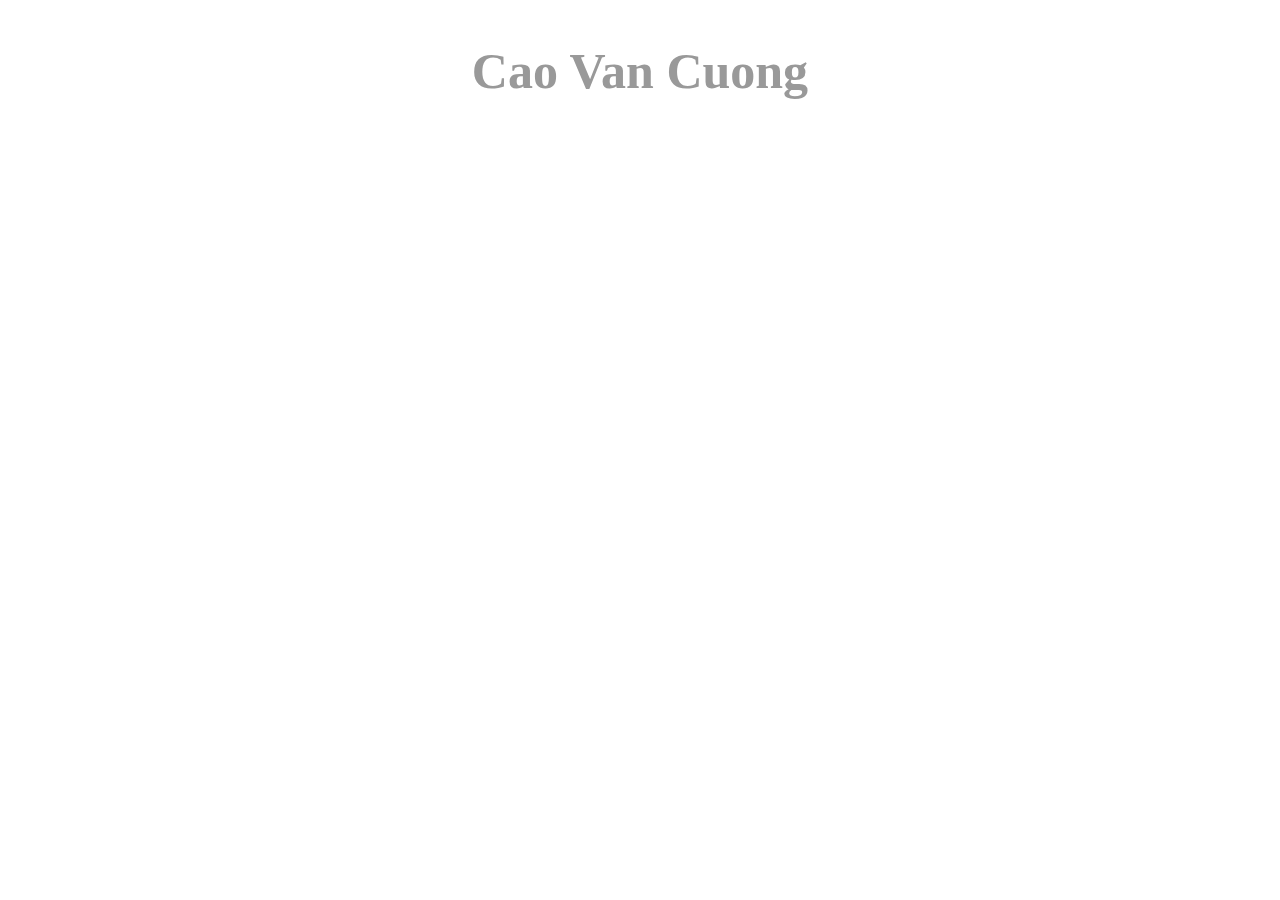
<file: baitap1.html>
<!DOCTYPE html>
<html lang="en">
<head>
    <meta charset="UTF-8">
    <meta name="viewport" content="width=device-width, initial-scale=1.0">
    <title>Document</title>
    <link rel="stylesheet" href="style.css">
    <link href="https://cdn.jsdelivr.net/npm/bootstrap@5.3.6/dist/css/bootstrap.min.css" rel="stylesheet" integrity="sha384-4Q6Gf2aSP4eDXB8Miphtr37CMZZQ5oXLH2yaXMJ2w8e2ZtHTl7GptT4jmndRuHDT" crossorigin="anonymous">
    <script src="https://cdn.jsdelivr.net/npm/bootstrap@5.3.6/dist/js/bootstrap.bundle.min.js" integrity="sha384-j1CDi7MgGQ12Z7Qab0qlWQ/Qqz24Gc6BM0thvEMVjHnfYGF0rmFCozFSxQBxwHKO" crossorigin="anonymous"></script>
</head>
<body>
    <div class="container">
        <h1>Cao Van Cuong</h1>
    </div>
</body>
</html>
</file>
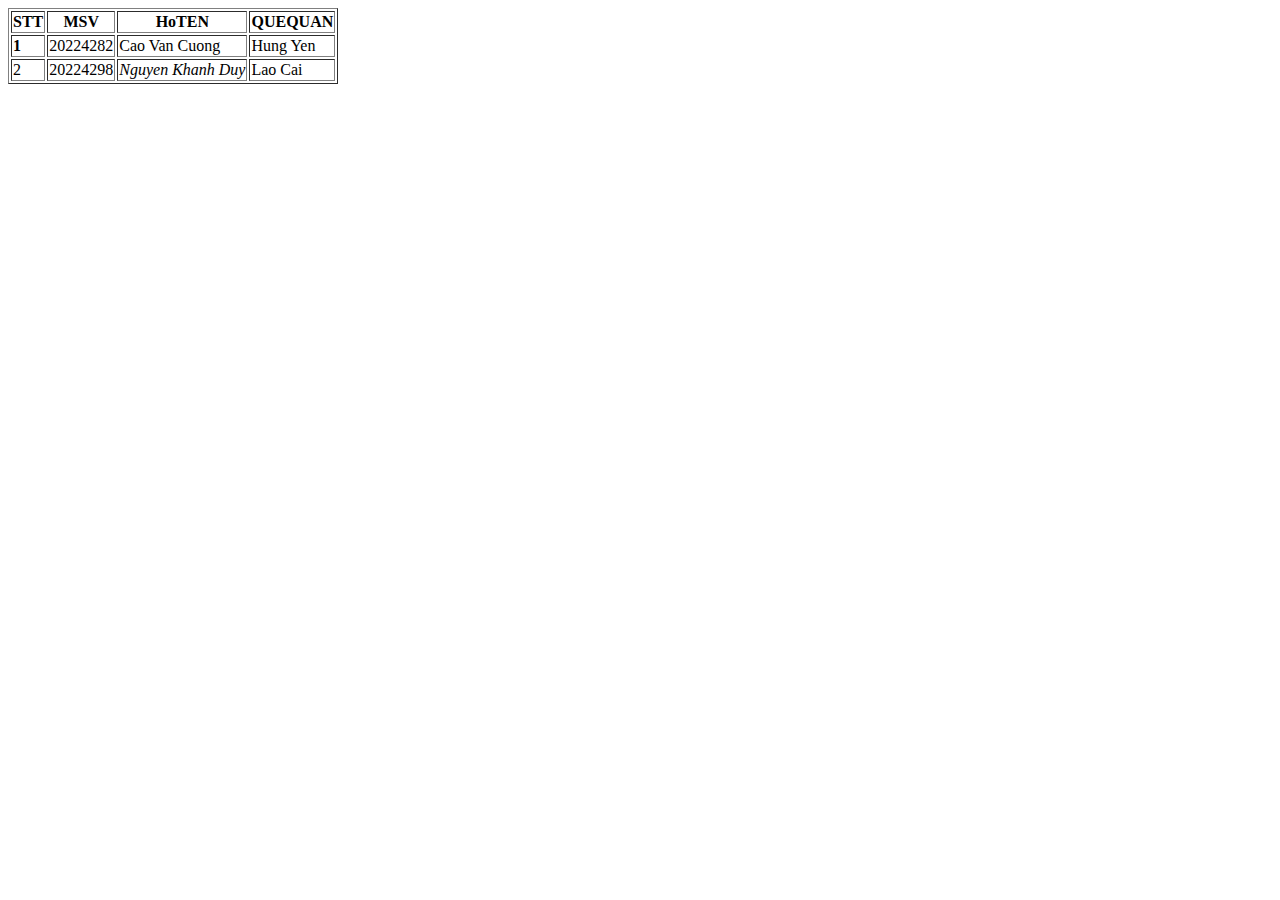
<file: baitap2.html>
<!DOCTYPE html>
<html lang="en">
<head>
    <meta charset="UTF-8">
    <meta name="viewport" content="width=device-width, initial-scale=1.0">
    <title>Document</title>
</head>
<body>
    <table border="1">
        <thead>
            <tr>
                <th>STT</th>
                <th>MSV</th>
                <th>HoTEN</th>
                <th>QUEQUAN</th>
            </tr>
        </thead>
        <tbody>
            <tr>
                <td><b>1</b></td>
                <td><center>20224282</center></td>
                <td>Cao Van Cuong</td>
                <td>Hung Yen</td>
            </tr>
            <tr>
                <td>2</td>
                <td><center>20224298</center></td>
                <td><i>Nguyen Khanh Duy</i></td>
                <td>Lao Cai</td>
            </tr>
        </tbody>

    </table>
    
</body>
</html>
</file>
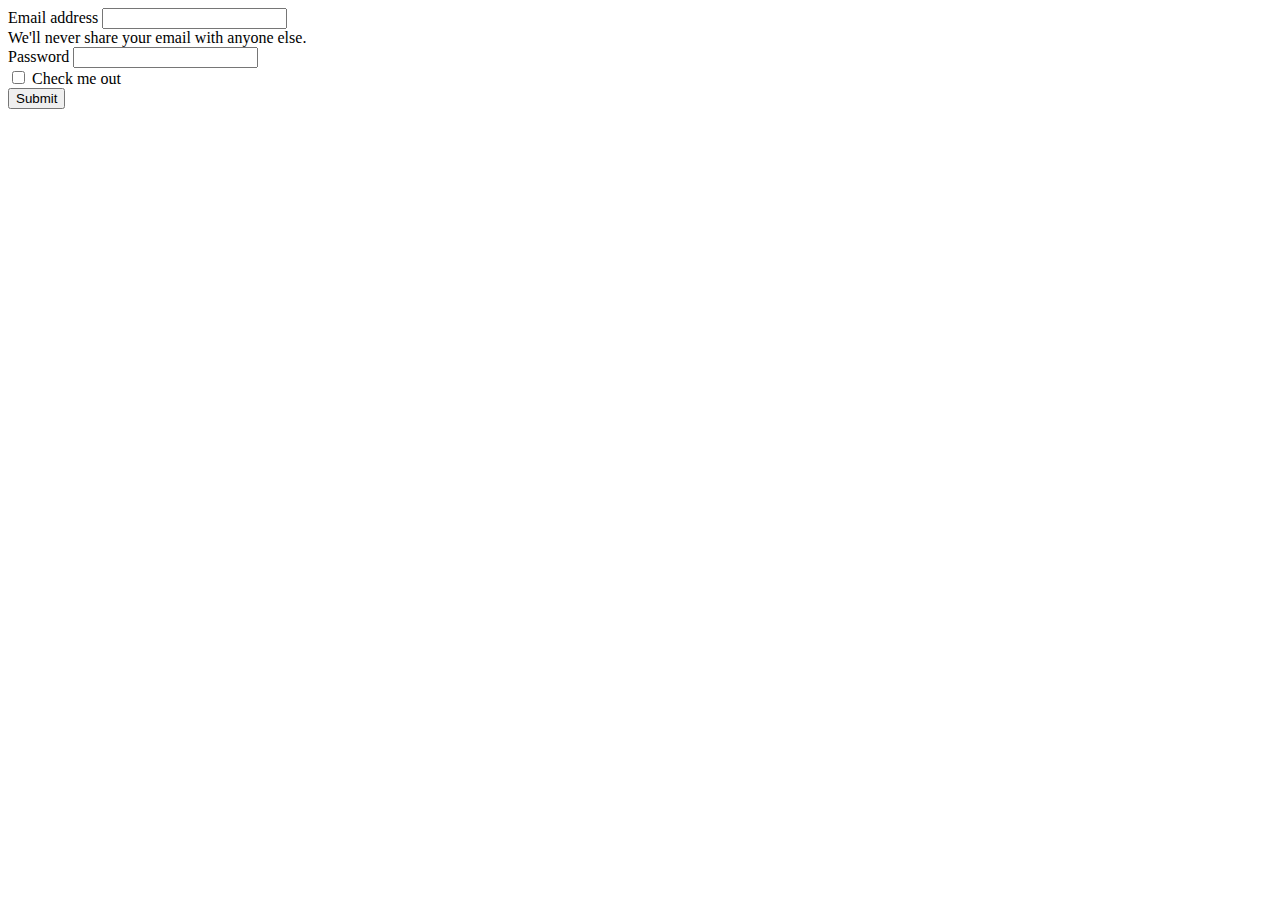
<file: baitap3.html>
<!DOCTYPE html>
<html lang="en">
<head>
    <meta charset="UTF-8">
    <meta name="viewport" content="width=device-width, initial-scale=1.0">
    <link href="https://cdn.jsdelivr.net/npm/bootstrap@5.3.6/dist/css/bootstrap.min.css" rel="stylesheet" integrity="sha384-4Q6Gf2aSP4eDXB8Miphtr37CMZZQ5oXLH2yaXMJ2w8e2ZtHTl7GptT4jmndRuHDT" crossorigin="anonymous">
    <script src="https://cdn.jsdelivr.net/npm/bootstrap@5.3.6/dist/js/bootstrap.bundle.min.js" integrity="sha384-j1CDi7MgGQ12Z7Qab0qlWQ/Qqz24Gc6BM0thvEMVjHnfYGF0rmFCozFSxQBxwHKO" crossorigin="anonymous"></script>
    <title>Document</title>
</head>
<body>
    <form>
        <div class="mb-3">
          <label for="exampleInputEmail1" class="form-label">Email address</label>
          <input type="email" class="form-control" id="exampleInputEmail1" aria-describedby="emailHelp">
          <div id="emailHelp" class="form-text">We'll never share your email with anyone else.</div>
        </div>
        <div class="mb-3">
          <label for="exampleInputPassword1" class="form-label">Password</label>
          <input type="password" class="form-control" id="exampleInputPassword1">
        </div>
        <div class="mb-3 form-check">
          <input type="checkbox" class="form-check-input" id="exampleCheck1">
          <label class="form-check-label" for="exampleCheck1">Check me out</label>
        </div>
        <button type="submit" class="btn btn-primary">Submit</button>
      </form>
</body>
</html>
</file>
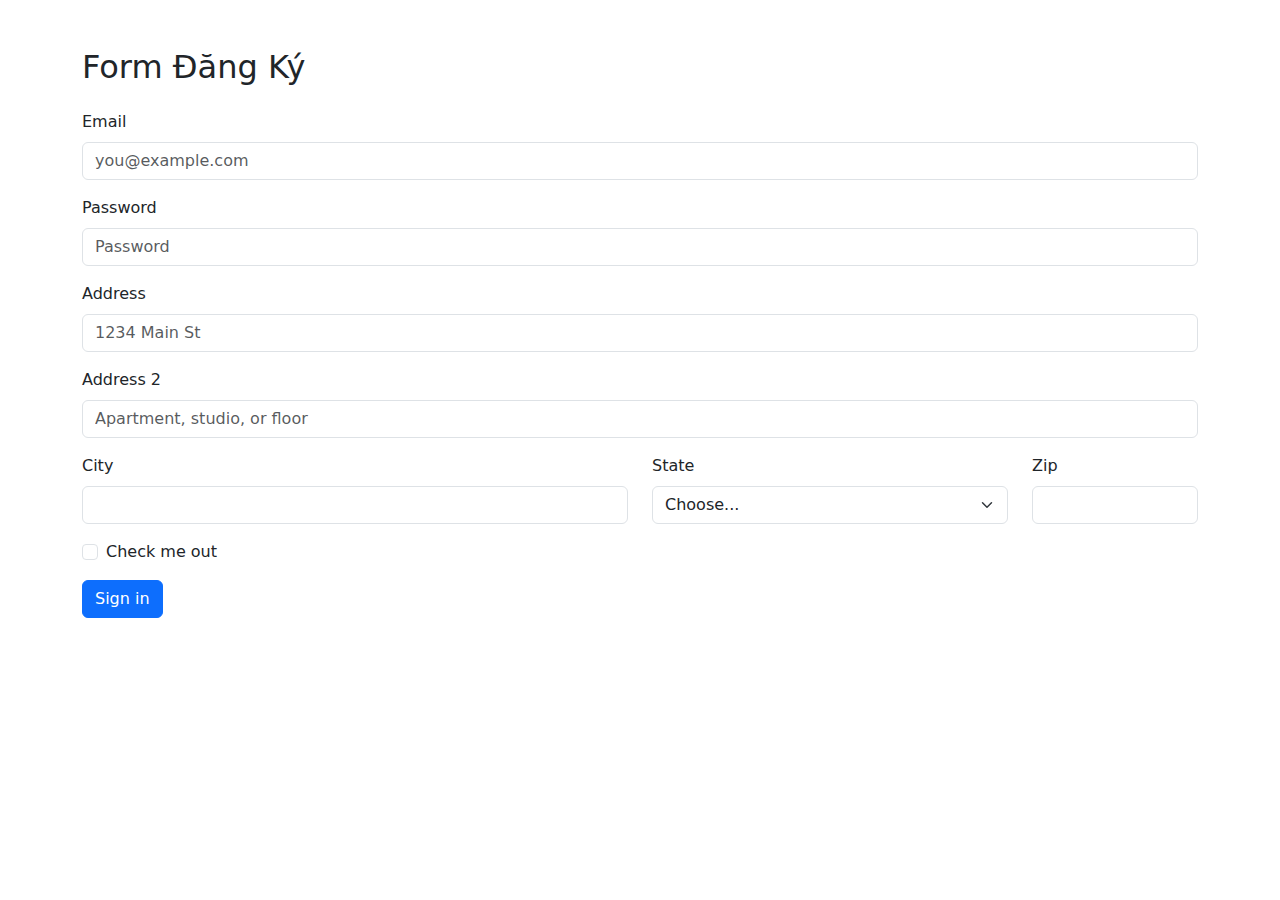
<file: baitap4.html>
<!DOCTYPE html>
<html lang="en">
<head>
  <meta charset="UTF-8">
  <meta name="viewport" content="width=device-width, initial-scale=1">
  <title>Form Đăng Ký</title>
  <link href="https://cdn.jsdelivr.net/npm/bootstrap@5.3.3/dist/css/bootstrap.min.css" rel="stylesheet">
</head>
<body>
  <div class="container mt-5">
    <h2 class="mb-4">Form Đăng Ký</h2>
    <form>
      <div class="mb-3">
        <label for="inputEmail" class="form-label">Email</label>
        <input type="email" class="form-control" id="inputEmail" placeholder="you@example.com">
      </div>

      <div class="mb-3">
        <label for="inputPassword" class="form-label">Password</label>
        <input type="password" class="form-control" id="inputPassword" placeholder="Password">
      </div>

      <div class="mb-3">
        <label for="inputAddress" class="form-label">Address</label>
        <input type="text" class="form-control" id="inputAddress" placeholder="1234 Main St">
      </div>

      <div class="mb-3">
        <label for="inputAddress2" class="form-label">Address 2</label>
        <input type="text" class="form-control" id="inputAddress2" placeholder="Apartment, studio, or floor">
      </div>

      <div class="row">
        <div class="col-md-6 mb-3">
          <label for="inputCity" class="form-label">City</label>
          <input type="text" class="form-control" id="inputCity">
        </div>

        <div class="col-md-4 mb-3">
          <label for="inputState" class="form-label">State</label>
          <select id="inputState" class="form-select">
            <option selected>Choose...</option>
            <option>...</option>
          </select>
        </div>

        <div class="col-md-2 mb-3">
          <label for="inputZip" class="form-label">Zip</label>
          <input type="text" class="form-control" id="inputZip">
        </div>
      </div>

      <div class="mb-3 form-check">
        <input type="checkbox" class="form-check-input" id="checkMeOut">
        <label class="form-check-label" for="checkMeOut">Check me out</label>
      </div>

      <button type="submit" class="btn btn-primary">Sign in</button>
    </form>
  </div>

  <script src="https://cdn.jsdelivr.net/npm/bootstrap@5.3.3/dist/js/bootstrap.bundle.min.js"></script>
</body>
</html>
</file>
<file: style.css>
.container{
    display: flex;
    align-items: center;
    justify-content: center;
}
h1{
    color: #999;
    font-size: 50px;
    text-align: center;
    border-radius: 100%;
    border-color: aqua;
}
</file>
